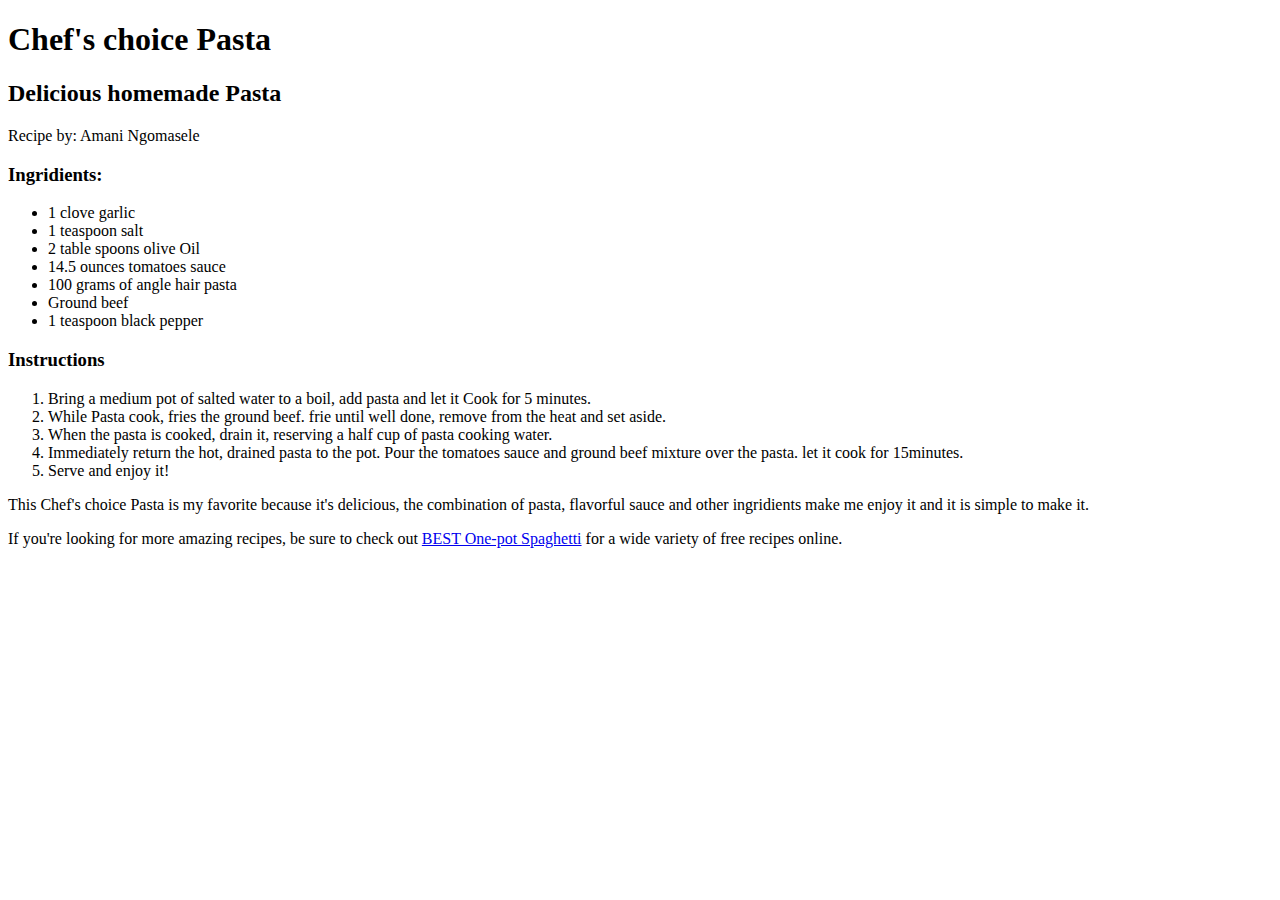
<file: lab01/index.html>
<!DOCTYPE html>
<html lang="en">
<head>
<title>My Favorite Recipe</title>
<meta charset="utf-8">
</head>
<body>
	<h1>Chef's choice Pasta</h1>
	<h2>Delicious homemade Pasta</h2>
	<p>Recipe by: Amani Ngomasele</p>
	<h3>Ingridients:</h3>
	<ul>
		<li>1 clove garlic</li>
		<li>1 teaspoon salt</li>
		<li>2 table spoons olive Oil</li>
		<li>14.5 ounces tomatoes sauce</li>
		<li>100 grams of angle hair pasta</li>
		<li>Ground beef</li>
		<li>1 teaspoon black pepper</li>
	</ul>
	<h3>Instructions</h3>
	<ol>
		<li>Bring a medium pot of salted water to a boil, add pasta and let it Cook for 5 minutes.</li>
		<li>While Pasta cook, fries the ground beef. frie until well done, remove from the heat and set aside.</li>
		<li>When the pasta is cooked, drain it, reserving a half cup of pasta cooking water.</li>
		<li>Immediately return the hot, drained pasta to the pot. Pour the tomatoes sauce and ground beef mixture over the pasta. let it cook for 15minutes.</li>
		<li>Serve and enjoy it!</li>
	</ol>
	<p>This Chef's choice Pasta is my favorite because it's delicious, the combination of pasta, flavorful sauce and other ingridients make me enjoy it and it is simple to make it.</p>
		<p>If you're looking for more amazing recipes, be sure to check out <a href="https://fivehearthome.com">BEST One-pot Spaghetti</a> for a wide variety of free recipes online.</p>
	</body>
	</html>
</file>
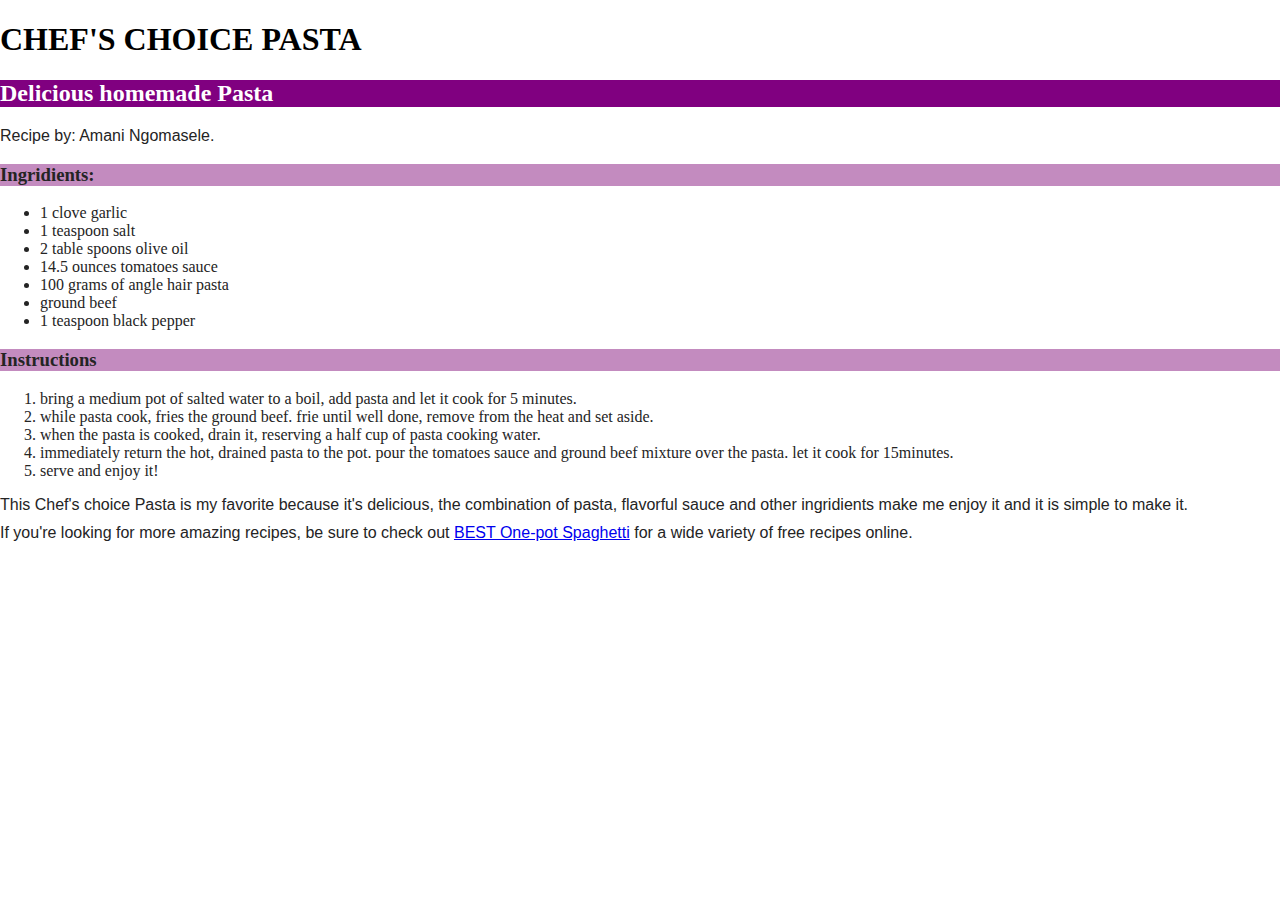
<file: lab02/index.html>
<!DOCTYPE html>
<html lang="en">
<head>
<title>My Favorite Recipe</title>
<meta charset="utf-8">
<link rel="stylesheet" href="recipe.css" type="text/css">
</head>
<body>
	<h1>Chef's choice Pasta</h1>
	<h2>Delicious homemade Pasta</h2>
	<p>Recipe by: Amani Ngomasele.</p>
	<h3>Ingridients:</h3>
	<ul>
		<li>1 clove garlic</li>
		<li>1 teaspoon salt</li>
		<li>2 table spoons olive Oil</li>
		<li>14.5 ounces tomatoes sauce</li>
		<li>100 grams of angle hair pasta</li>
		<li>Ground beef</li>
		<li>1 teaspoon black pepper</li>
	</ul>
	<h3>Instructions</h3>
	<ol>
		<li>Bring a medium pot of salted water to a boil, add pasta and let it Cook for 5 minutes.</li>
		<li>While Pasta cook, fries the ground beef. frie until well done, remove from the heat and set aside.</li>
		<li>When the pasta is cooked, drain it, reserving a half cup of pasta cooking water.</li>
		<li>Immediately return the hot, drained pasta to the pot. Pour the tomatoes sauce and ground beef mixture over the pasta. let it cook for 15minutes.</li>
		<li>Serve and enjoy it!</li>
	</ol>
	<p>This Chef's choice Pasta is my favorite because it's delicious, the combination of pasta, flavorful sauce and other ingridients make me enjoy it and it is simple to make it.</p>
		<p>If you're looking for more amazing recipes, be sure to check out <a href="https://fivehearthome.com">BEST One-pot Spaghetti</a> for a wide variety of free recipes online.</p>
	</body>
	</html>
</file>
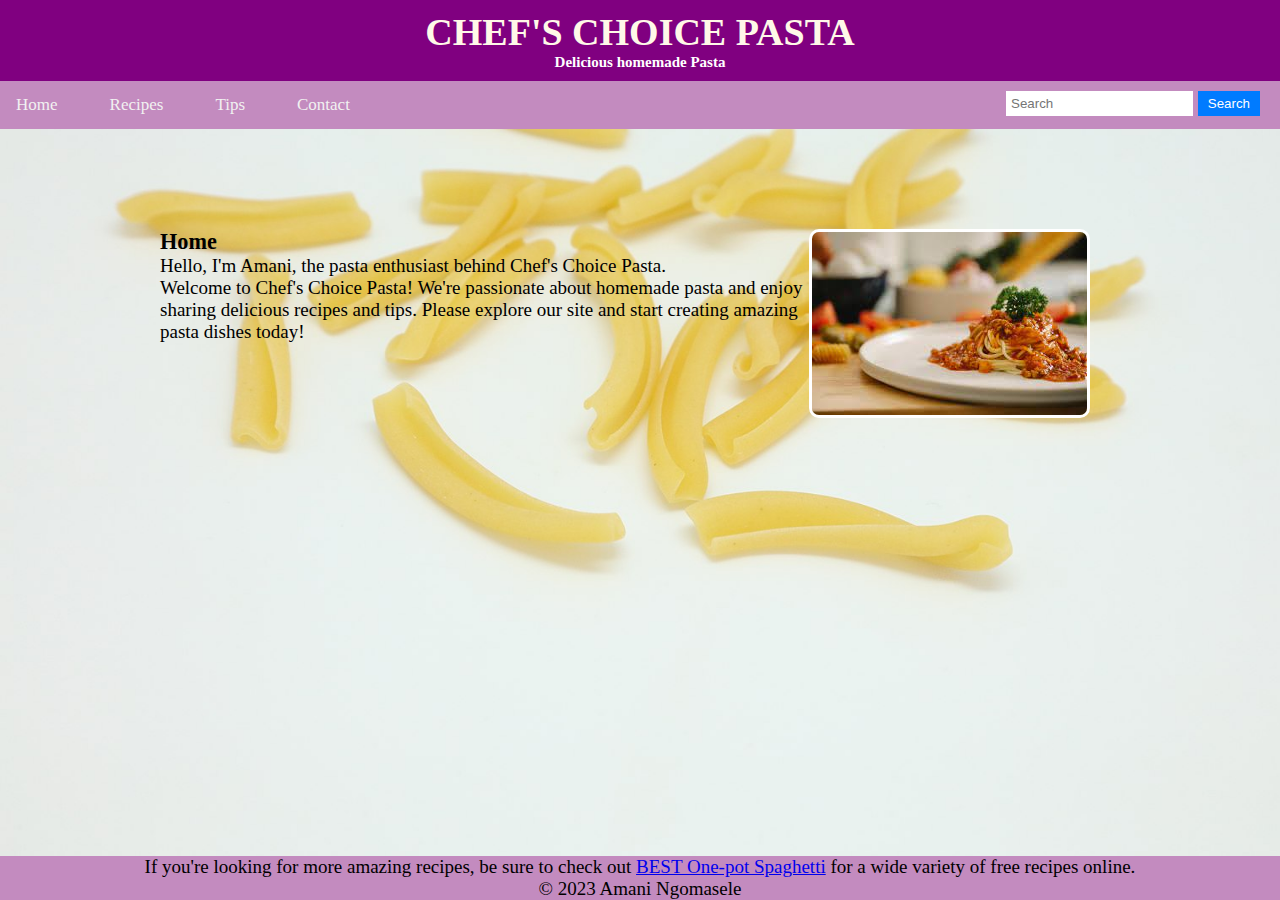
<file: project1/index.html>
<!DOCTYPE html>
<html lang="en">
<head>
    <meta charset="utf-8">
    <title>My Favorite Recipe</title>
    <link rel="stylesheet" href="styles.css" type="text/css">
</head>
<body>
    <p style="background-image: url('images/top.jpg');">
    <header>
        <h1>Chef's Choice Pasta</h1>
        <h2>Delicious homemade Pasta</h2>
    </header>
 
    <nav>
        <div class="top-nav">
            <ul class="navigation">
                <li><a href="index.html">Home</a></li>
                <li><a href="recipes.html">Recipes</a></li>
                <li><a href="tips.html">Tips</a></li>
                <li><a href="contact.html">Contact</a></li>
            </ul>
            <form class="search-form">
                <input type="text" placeholder="Search">
                <button type="submit">Search</button>
            </form>
        </div>
    </nav>
     
    <main>
        <div class="container">
            <img src="images/murevedi.jpeg" alt="delicious">
            <div class="text">
                <h3>Home</h3>
                <p>Hello, I'm Amani, the pasta enthusiast behind Chef's Choice Pasta.<br>Welcome to Chef's Choice Pasta! We're passionate about homemade pasta and enjoy sharing delicious recipes and tips. Please explore our site and start creating amazing pasta dishes today!</p>
            </div>
        </div>
    </main>

<div class="footer">
  <p>If you're looking for more amazing recipes, be sure to check out <a href="https://fivehearthome.com">BEST One-pot Spaghetti</a> for a wide variety of free recipes online.</p>
    <p>&copy; 2023 Amani Ngomasele</p>
</div>
   
</body>
</html>
</file>
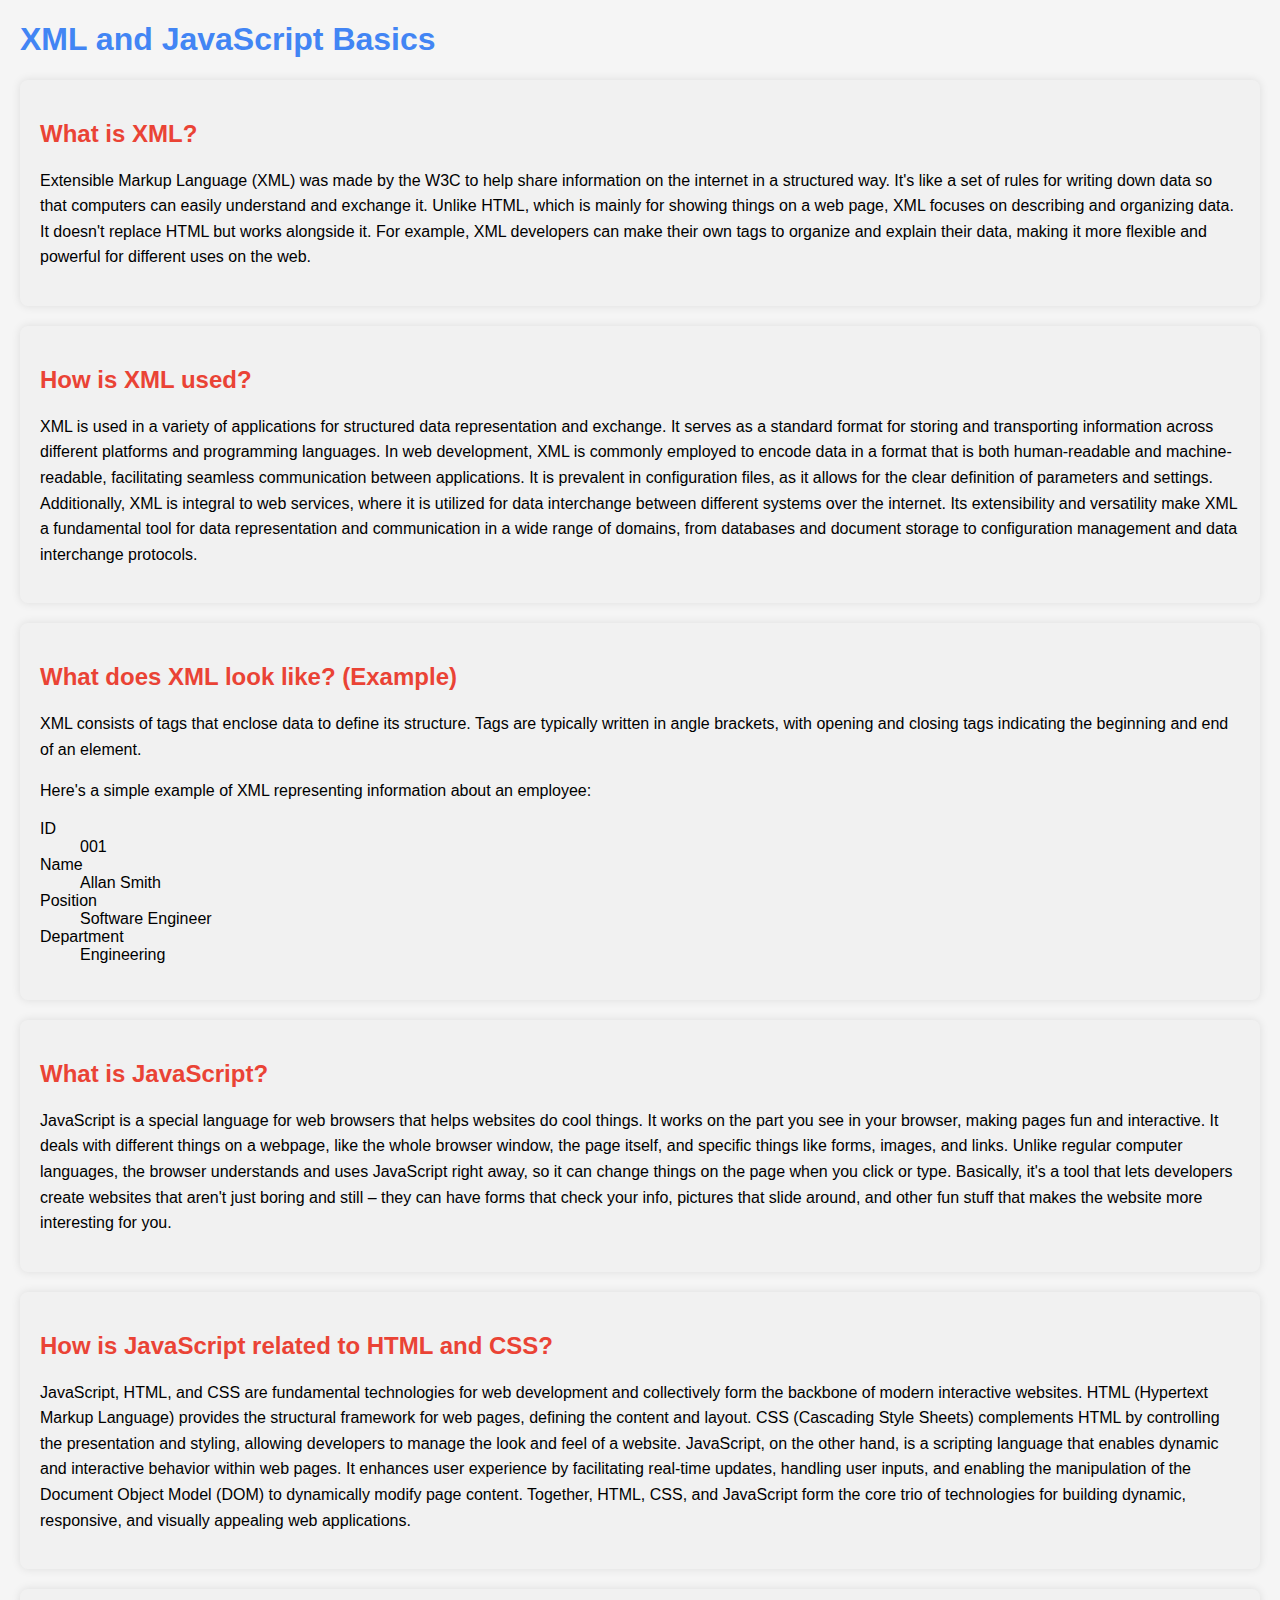
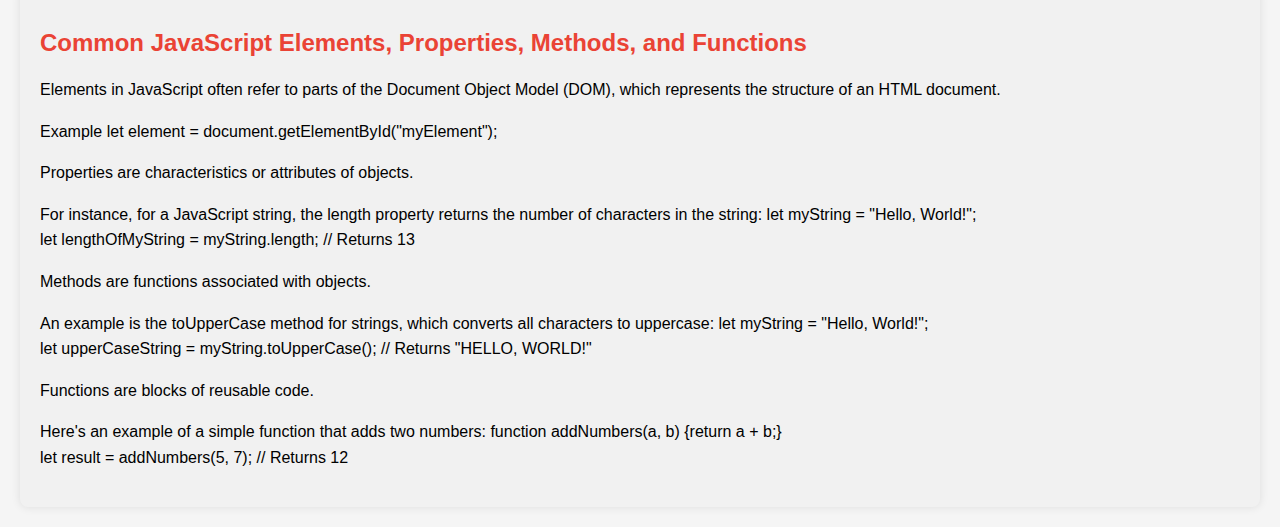
<file: lab10/XMLandJS.html>
<!DOCTYPE html>
<html lang="en">

<head>
    <meta charset="UTF-8">
    <meta name="viewport" content="width=device-width, initial-scale=1.0">
    <link rel="stylesheet" href="XMLandJS.css" type="text/css">
    <title>Understanding XML and JavaScript</title>
</head>
<body>
    <h1>XML and JavaScript Basics</h1>

    <section>
        <h2>What is XML?</h2>
        <p>Extensible Markup Language (XML) was made by the W3C to help share information on the internet in a structured way. It's like a set of rules for writing down data so that computers can easily understand and exchange it. Unlike HTML, which is mainly for showing things on a web page, XML focuses on describing and organizing data. It doesn't replace HTML but works alongside it. For example, XML developers can make their own tags to organize and explain their data, making it more flexible and powerful for different uses on the web.</p>
    </section>

    <section>
        <h2>How is XML used?</h2>
        <p>XML is used in a variety of applications for structured data representation and exchange. It serves as a standard format for storing and transporting information across different platforms and programming languages. In web development, XML is commonly employed to encode data in a format that is both human-readable and machine-readable, facilitating seamless communication between applications. It is prevalent in configuration files, as it allows for the clear definition of parameters and settings. Additionally, XML is integral to web services, where it is utilized for data interchange between different systems over the internet. Its extensibility and versatility make XML a fundamental tool for data representation and communication in a wide range of domains, from databases and document storage to configuration management and data interchange protocols.</p>
    </section>
    
    <section>
        <h2>What does XML look like? (Example)</h2>
        <p>XML consists of tags that enclose data to define its structure. Tags are typically written in angle brackets, with opening and closing tags indicating the beginning and end of an element.</p>
        <p>Here's a simple example of XML representing information about an employee:</p>
        <dl class="employee-container">
            <dt>ID</dt>
            <dd>001</dd>
            <dt>Name</dt>
            <dd>Allan Smith</dd>
            <dt>Position</dt>
            <dd>Software Engineer</dd>
            <dt>Department</dt>
            <dd>Engineering</dd>
        </dl>
    </section>

    <section>
        <h2>What is JavaScript?</h2>
        <p>JavaScript is a special language for web browsers that helps websites do cool things. It works on the part you see in your browser, making pages fun and interactive. It deals with different things on a webpage, like the whole browser window, the page itself, and specific things like forms, images, and links. Unlike regular computer languages, the browser understands and uses JavaScript right away, so it can change things on the page when you click or type. Basically, it's a tool that lets developers create websites that aren't just boring and still – they can have forms that check your info, pictures that slide around, and other fun stuff that makes the website more interesting for you.</p>
    </section>

    <section>
        <h2>How is JavaScript related to HTML and CSS?</h2>
        <p>JavaScript, HTML, and CSS are fundamental technologies for web development and collectively form the backbone of modern interactive websites. HTML (Hypertext Markup Language) provides the structural framework for web pages, defining the content and layout. CSS (Cascading Style Sheets) complements HTML by controlling the presentation and styling, allowing developers to manage the look and feel of a website. JavaScript, on the other hand, is a scripting language that enables dynamic and interactive behavior within web pages. It enhances user experience by facilitating real-time updates, handling user inputs, and enabling the manipulation of the Document Object Model (DOM) to dynamically modify page content. Together, HTML, CSS, and JavaScript form the core trio of technologies for building dynamic, responsive, and visually appealing web applications.</p>
    </section>

    <section>
        <h2>Common JavaScript Elements, Properties, Methods, and Functions</h2>
        <p>Elements in JavaScript often refer to parts of the Document Object Model (DOM), which represents the structure of an HTML document.</p> 
        <p>Example let element = document.getElementById("myElement");</p>
        <p>Properties are characteristics or attributes of objects.</p>
        <p>For instance, for a JavaScript string, the length property returns the number of characters in the string: let myString = "Hello, World!";<br>let lengthOfMyString = myString.length; // Returns 13</p>
        <p>Methods are functions associated with objects.</p>
        <p>An example is the toUpperCase method for strings, which converts all characters to uppercase: let myString = "Hello, World!";<br>let upperCaseString = myString.toUpperCase(); // Returns "HELLO, WORLD!"</p>
        <p>Functions are blocks of reusable code.</p>
        <p>Here's an example of a simple function that adds two numbers: function addNumbers(a, b) {return a + b;}<br>let result = addNumbers(5, 7); // Returns 12</p>
    </section>
</body>
</html>
</file>
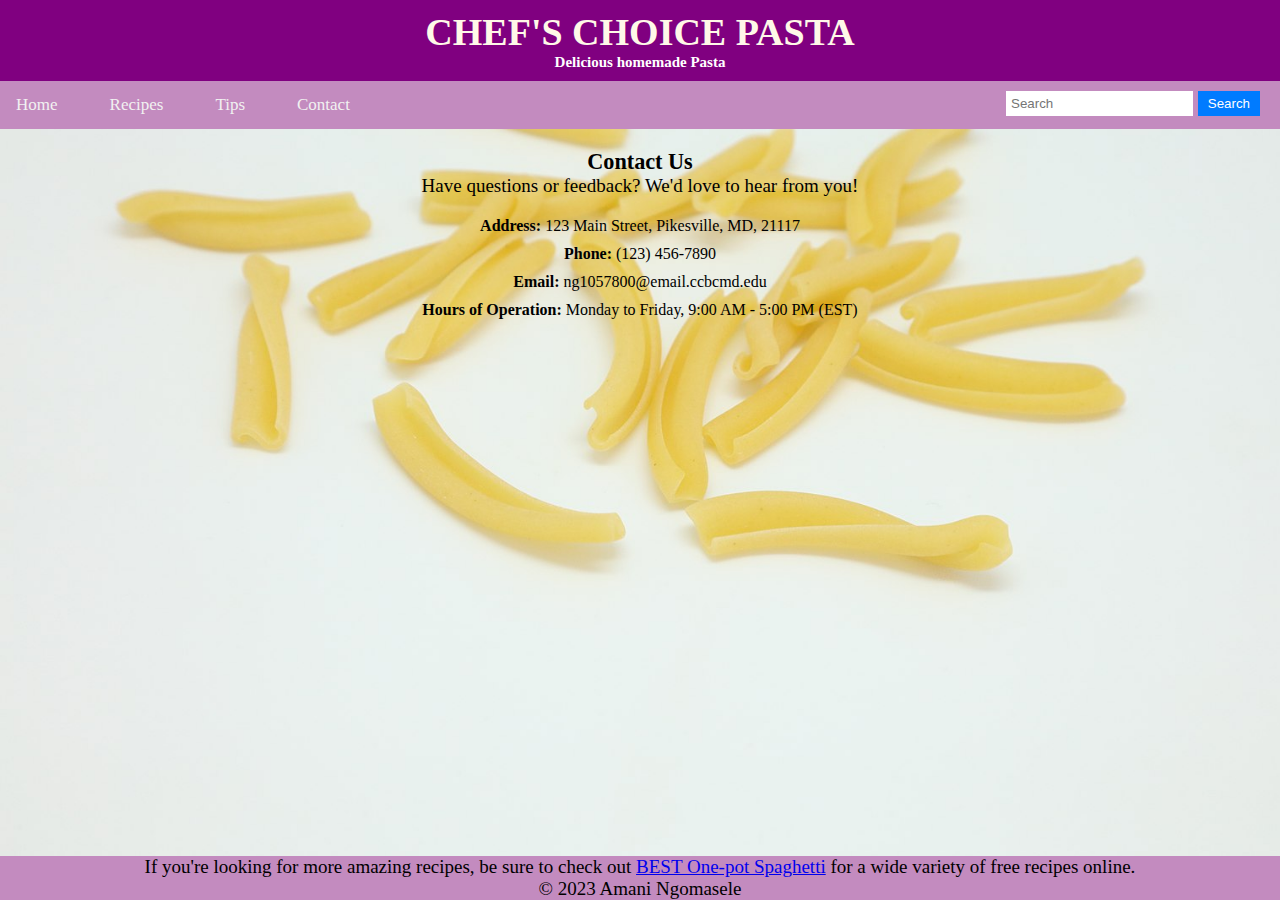
<file: project1/contact.html>
<!DOCTYPE html>
<html lang="en">
<head>
    <meta charset="utf-8">
    <title>My Favorite Recipe</title>
    <link rel="stylesheet" href="styles.css" type="text/css">
</head>
<body>
    <p style="background-image: url('images/top.jpg');">
    <header>
        <h1>Chef's Choice Pasta</h1>
        <h2>Delicious homemade Pasta</h2>
    </header>

    <nav>
        <div class="top-nav">
            <ul class="navigation">
                <li><a href="index.html">Home</a></li>
                <li><a href="recipes.html">Recipes</a></li>
                <li><a href="tips.html">Tips</a></li>
                <li><a href="contact.html">Contact</a></li>
            </ul>
            <form class="search-form">
                <input type="text" placeholder="Search">
                <button type="submit">Search</button>
            </form>
        </div>
    </nav>

    <main>
        <section id="contact">
        <h3>Contact Us</h3>
        <p>Have questions or feedback? We'd love to hear from you!</p>

        <div class="contact-info">
            <p><strong>Address:</strong> 123 Main Street, Pikesville, MD, 21117</p>
            <p><strong>Phone:</strong> (123) 456-7890</p>
            <p><strong>Email:</strong> ng1057800@email.ccbcmd.edu</p>
            <p><strong>Hours of Operation:</strong> Monday to Friday, 9:00 AM - 5:00 PM (EST)</p>
        </div>
    </main>
    
<div class="footer">
  <p>If you're looking for more amazing recipes, be sure to check out <a href="https://fivehearthome.com">BEST One-pot Spaghetti</a> for a wide variety of free recipes online.</p>
    <p>&copy; 2023 Amani Ngomasele</p>
</div>
    
</body>
</html>
</file>
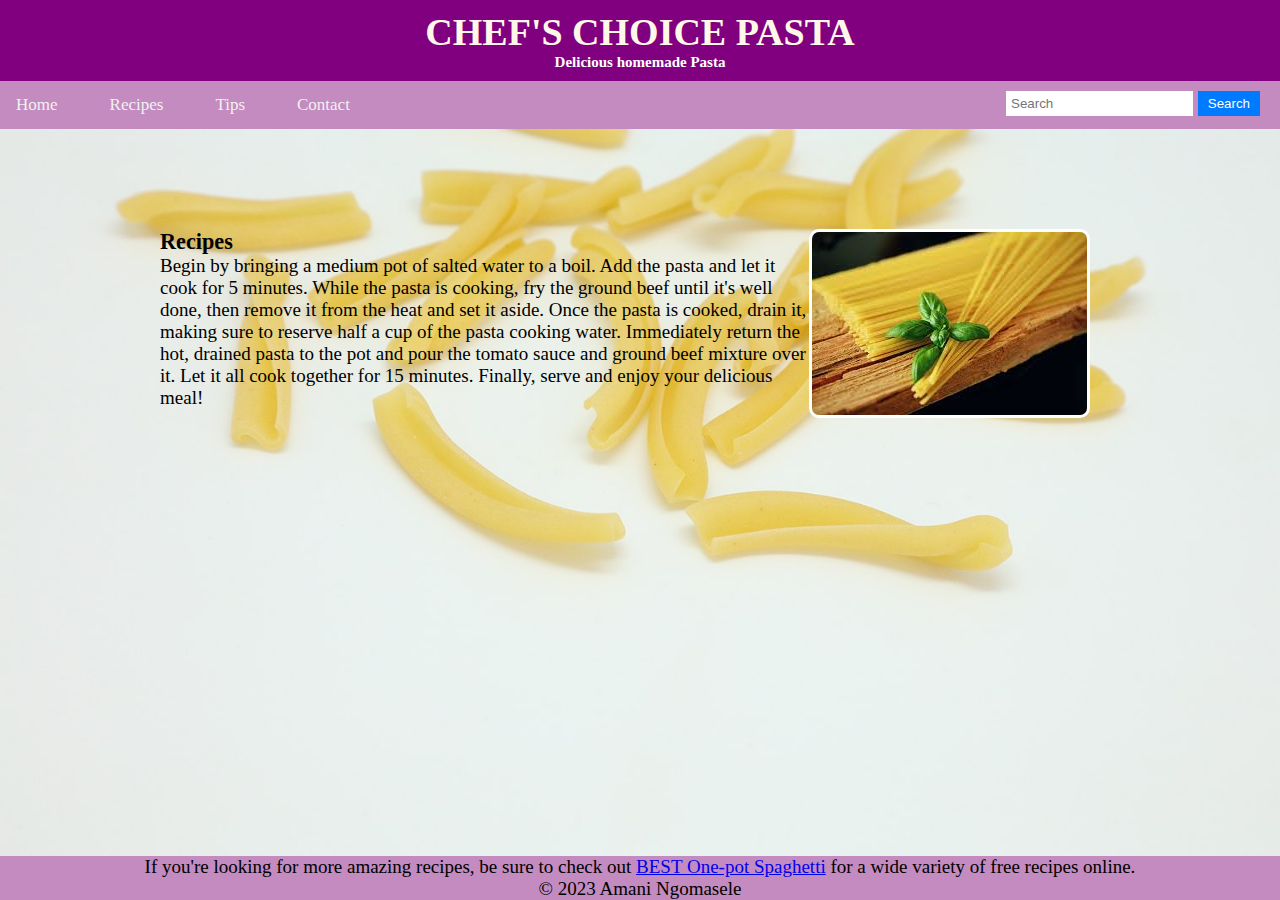
<file: project1/recipes.html>
<!DOCTYPE html>
<html lang="en">
<head>
    <meta charset="utf-8">
    <title>My Favorite Recipe</title>
    <link rel="stylesheet" href="styles.css" type="text/css">
</head>
<body>
    <p style="background-image: url('images/top.jpg');">
    <header>
        <h1>Chef's Choice Pasta</h1>
        <h2>Delicious homemade Pasta</h2>
    </header>

    <nav>
        <div class="top-nav">
            <ul class="navigation">
                <li><a href="index.html">Home</a></li>
                <li><a href="recipes.html">Recipes</a></li>
                <li><a href="tips.html">Tips</a></li>
                <li><a href="contact.html">Contact</a></li>
            </ul>
            <form class="search-form">
                <input type="text" placeholder="Search">
                <button type="submit">Search</button>
            </form>
        </div>
    </nav>

    <main> 
        <div class="container">
            <img src="images/base.jpeg" alt="special">
            <div class="text">
                <h3>Recipes</h3>
                <p>Begin by bringing a medium pot of salted water to a boil. Add the pasta and let it cook for 5 minutes. While the pasta is cooking, fry the ground beef until it's well done, then remove it from the heat and set it aside. Once the pasta is cooked, drain it, making sure to reserve half a cup of the pasta cooking water. Immediately return the hot, drained pasta to the pot and pour the tomato sauce and ground beef mixture over it. Let it all cook together for 15 minutes. Finally, serve and enjoy your delicious meal!</p>
            </div>
        </div>
    </main>

<div class="footer">
  <p>If you're looking for more amazing recipes, be sure to check out <a href="https://fivehearthome.com">BEST One-pot Spaghetti</a> for a wide variety of free recipes online.</p>
    <p>&copy; 2023 Amani Ngomasele</p>
</div>
    
</body>
</html>
</file>
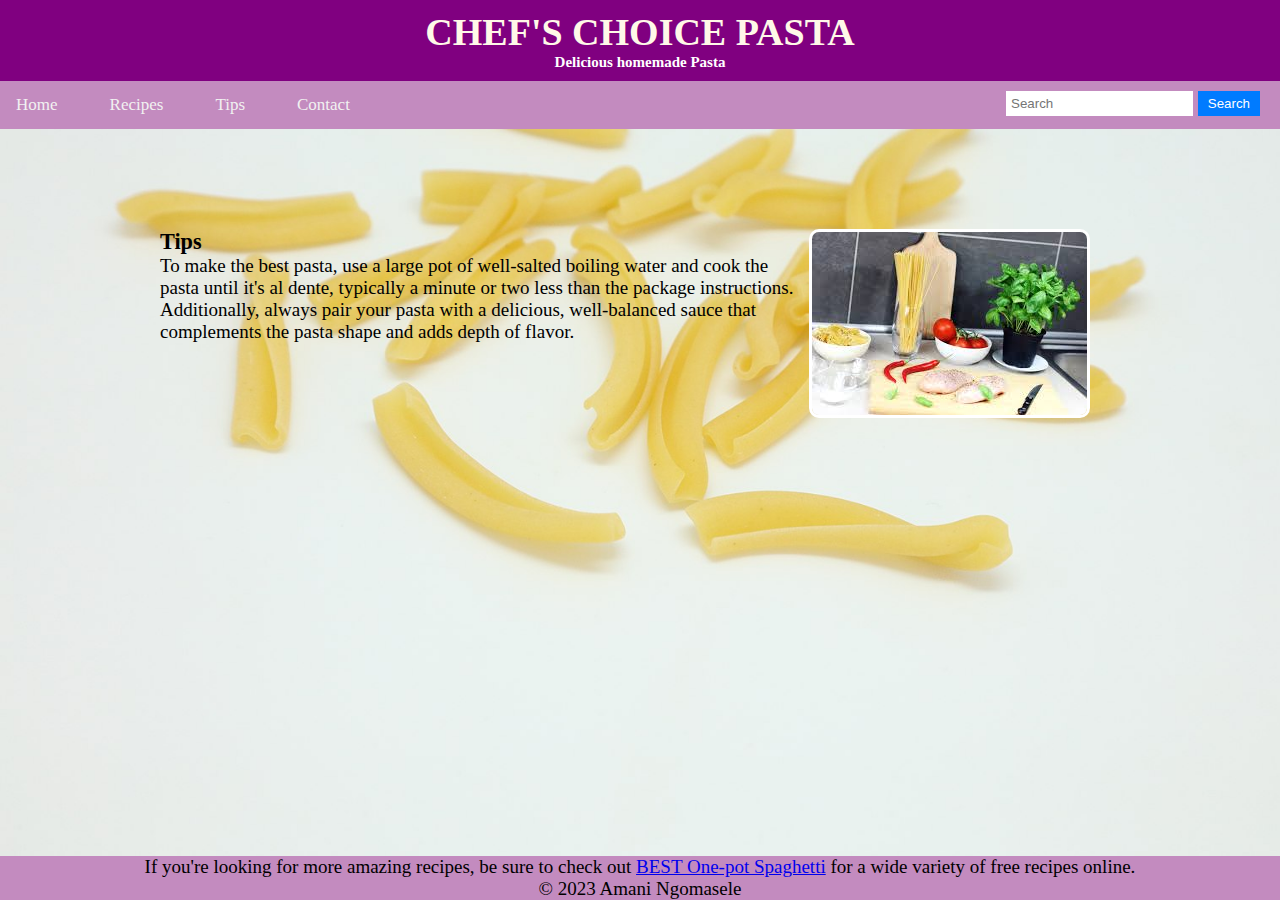
<file: project1/tips.html>
<!DOCTYPE html>
<html lang="en">
<head>
    <meta charset="utf-8">
    <title>My Favorite Recipe</title>
    <link rel="stylesheet" href="styles.css" type="text/css">
</head>
<body>
    <p style="background-image: url('images/top.jpg');">
    <header>
        <h1>Chef's Choice Pasta</h1>
        <h2>Delicious homemade Pasta</h2>
    </header>

    <nav>
        <div class="top-nav">
            <ul class="navigation">
                <li><a href="index.html">Home</a></li>
                <li><a href="recipes.html">Recipes</a></li>
                <li><a href="tips.html">Tips</a></li>
                <li><a href="contact.html">Contact</a></li>
            </ul>
            <form class="search-form">
                <input type="text" placeholder="Search">
                <button type="submit">Search</button>
            </form>
        </div>
    </nav>

    <main> 
        <div class="container">
            <img src="images/log.jpeg" alt="secrets">
            <div class="text">
                <h3>Tips</h3>
                <p>To make the best pasta, use a large pot of well-salted boiling water and cook the pasta until it's al dente, typically a minute or two less than the package instructions. Additionally, always pair your pasta with a delicious, well-balanced sauce that complements the pasta shape and adds depth of flavor.</p>
            </div>
        </div>
    </main>

<div class="footer">
  <p>If you're looking for more amazing recipes, be sure to check out <a href="https://fivehearthome.com">BEST One-pot Spaghetti</a> for a wide variety of free recipes online.</p>
    <p>&copy; 2023 Amani Ngomasele</p>
</div>
    
</body>
</html>
</file>
<file: lab02/recipe.css>
body { background-color: #ffffff; 
	color: #242424; margin: 0; }
h1 { color: #000000; font-family: Georgia,"Times New Roman", serif; text-transform: uppercase; } 
h2 { background-color: #800080; color: #FFFFFF; font-family: Georgia,"Times New Roman", serif; }
h3 { background-color: #c38bbf; }
p { font-family: Arial, Helvetica, sans-serif;
	margin: 10px 0; }
li { text-transform: lowercase; }
</file>
<file: lab10/XMLandJS.css>
body {
    font-family: 'Helvetica Neue', Arial, sans-serif;
    margin: 20px;
    background-color: #f5f5f5;
    color: #000000;
}

h1 {
    color: #4285f4;
}

h2 {
    color: #ea4335;
}

section {
    background-color: #f1f1f1;
    padding: 20px;
    border-radius: 8px;
    box-shadow: 0 0 10px rgba(0, 0, 0, 0.1);
    margin-bottom: 20px;
}

p {
    line-height: 1.6;
}

Book {
    display: block;
    font-weight: bold;
    color: #1a0dab;
}

a {
    color: #4285f4;
    text-decoration: none;
    transition: color 0.3s ease;
}

a:hover {
    color: #0d47a1;
}
</file>
<file: project1/styles.css>
/* Reset some default styles */
body, h1, h2, h3, p {
    margin: 0;
    padding: 0;
}

body {
    font-family: Georgia, "Times New Roman", serif;
    justify-content: center;
    align-items: center;
    min-height: 100vh;
    background-image: url('images/top.jpg'); 
    background-repeat: no-repeat;
    background-size: cover;
    text-align: left;
    font-size: 19px;
}

header {
    background-color: #800080;
    padding: 10px;
    text-align: center;
}

h1 { 
    color: #fff8e8; 
    font-family: Apple Chancery; 
    text-transform: uppercase; 
    text-align: center; 
} 

h2 {  
    color: #FFFFFF; 
    text-align: center; 
    font-family: Georgia,"Times New Roman", serif;
    font-size: 15px; 
}

.top-nav {
    background-color: #c38bbf;
    overflow: hidden;
}

.top-nav a {
    color: #f1f1f1;
    text-decoration: none;
    padding: 14px 16px;
    font-size: 17px;
    display: block;
}

.top-nav a:hover {
    background-color: #f1f1f1;
    color: #000000;
}

.navigation {
    list-style-type: none;
    margin: 0;
    padding: 0;
    font-size: 19px;
}

.navigation li {
    float: left;
    margin-right: 20px;
}

.search-form {
    float: right;
    margin: 10px 20px;
}

.search-form input[type="text"] {
    padding: 5px;
    border: none;
}

.search-form button {
    padding: 5px 10px;
    background-color: #007bff;
    color: #fff;
    border: none;
    cursor: pointer;
}

.container {
    margin: 100px auto;
    width: 75%;
}

img {
    max-width: 350px;
    float: right;
    border-radius: 10px;
    border: 3px solid white;
    margin-right: 30px;
}

#contact {
    padding: 20px;
    text-align: center;
}

.contact-info {
    margin-top: 20px;
    font-size: 16px;
}

.contact-info p {
    margin: 10px 0;
}

.footer {
   position: fixed;
   left: 0;
   bottom: 0;
   width: 100%;
   background-color: #c38bbf;
   color: #000000;
   text-align: center;
}
</file>
